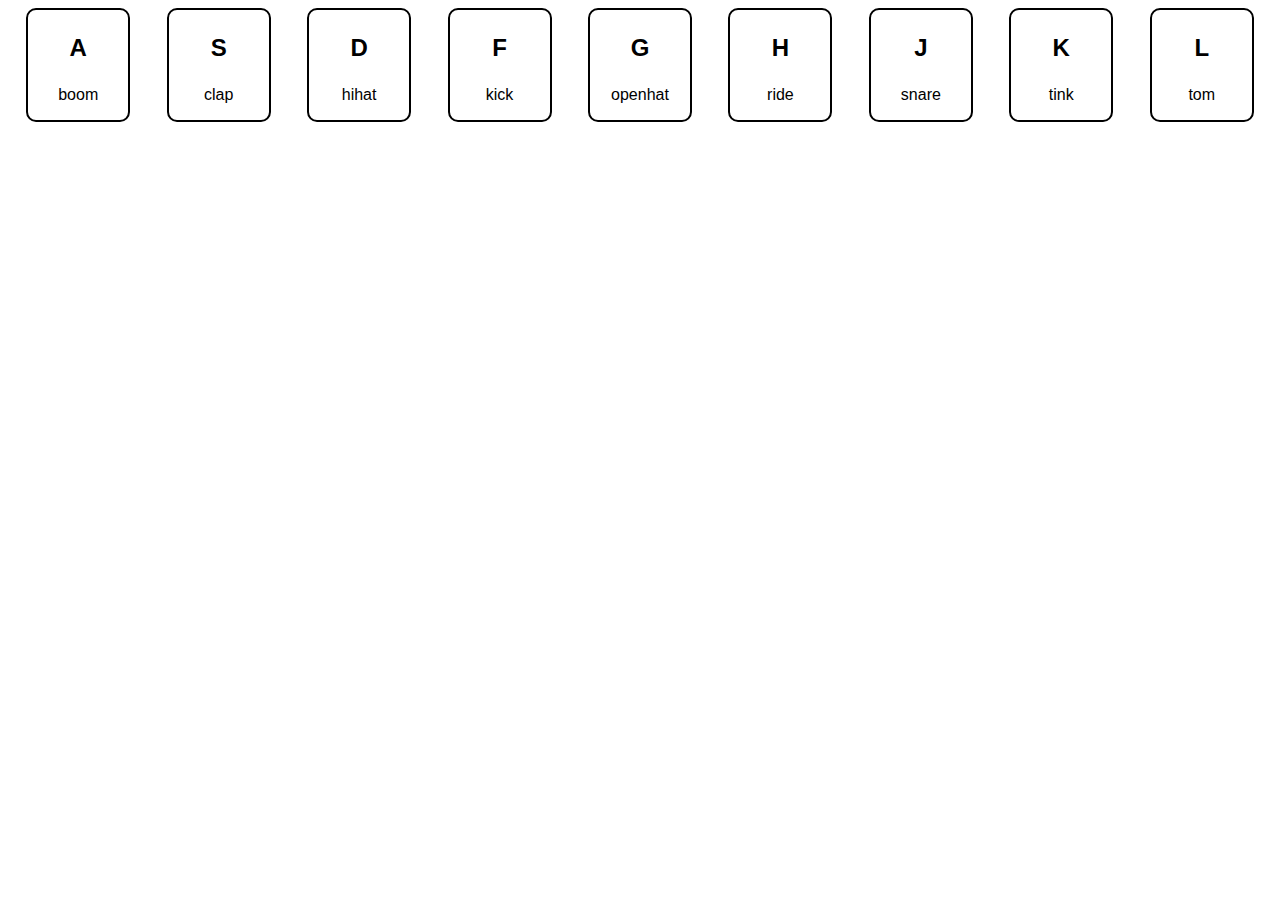
<file: index.html>
<!DOCTYPE html>
<html lang="en" dir="ltr">
  <head>
    <meta charset="utf-8">
    <title></title>
    <link rel="stylesheet" href="style.css">
  </head>
  <body>

    <div id="container">
      <div class="tromme">
        <p class="bokstav">A</p>
        <p class="trommeNavn">boom</p>
      </div>
      <div class="tromme">
        <p class="bokstav">S</p>
        <p class="trommeNavn">clap</p>
      </div>
      <div class="tromme">
        <p class="bokstav">D</p>
        <p class="trommeNavn">hihat</p>
      </div>
      <div class="tromme">
        <p class="bokstav">F</p>
        <p class="trommeNavn">kick</p>
      </div>
      <div class="tromme">
        <p class="bokstav">G</p>
        <p class="trommeNavn">openhat</p>
      </div>
      <div class="tromme">
        <p class="bokstav">H</p>
        <p class="trommeNavn">ride</p>
      </div>
      <div class="tromme">
        <p class="bokstav">J</p>
        <p class="trommeNavn">snare</p>
      </div>
      <div class="tromme">
        <p class="bokstav">K</p>
        <p class="trommeNavn">tink</p>
      </div>
      <div class="tromme">
        <p class="bokstav">L</p>
        <p class="trommeNavn">tom</p>
      </div>
    </div>

    <audio src="trommer/boom.wav"></audio>
    <audio src="trommer/clap.wav"></audio>
    <audio src="trommer/hihat.wav"></audio>
    <audio src="trommer/kick.wav"></audio>
    <audio src="trommer/openhat.wav"></audio>
    <audio src="trommer/ride.wav"></audio>
    <audio src="trommer/snare.wav"></audio>
    <audio src="trommer/tink.wav"></audio>
    <audio src="trommer/tom.wav"></audio>
    <script src="script.js" charset="utf-8"></script>
  </body>
</html>
</file>
<file: style.css>
body{
  font-family: helvetica;
}
#container{
  display: flex;
  justify-content: space-around;
}
.tromme{
  border: solid 2px;
  border-radius: 10px;
  width: 100px;
  text-align: center;
}
.valgtTromme{
  border-color: yellow;
  background-color: lightgrey;
  transform: scale(1.1);
  box-shadow: 5px 5px rgba(0,0,0,0.6);
}
.bokstav{
  font-size: 1.5rem;
  font-weight: bolder;
}
</file>
